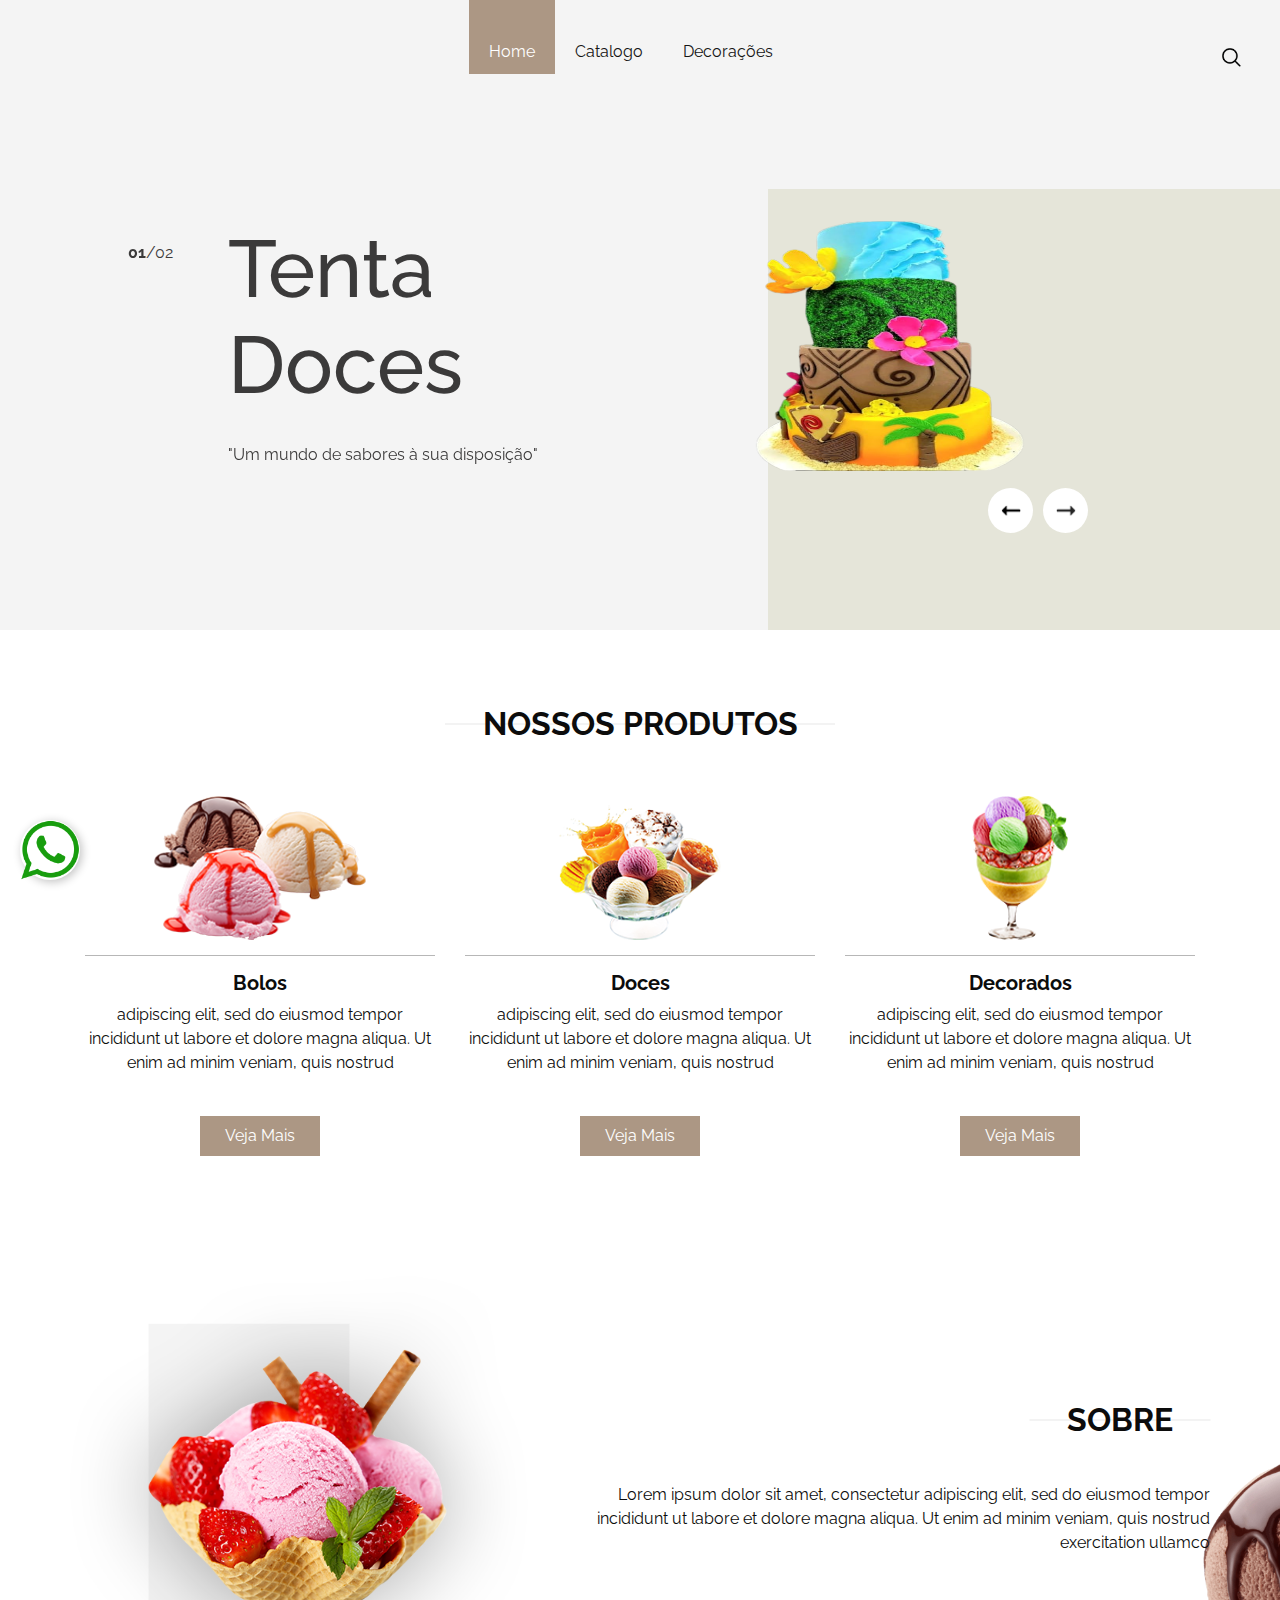
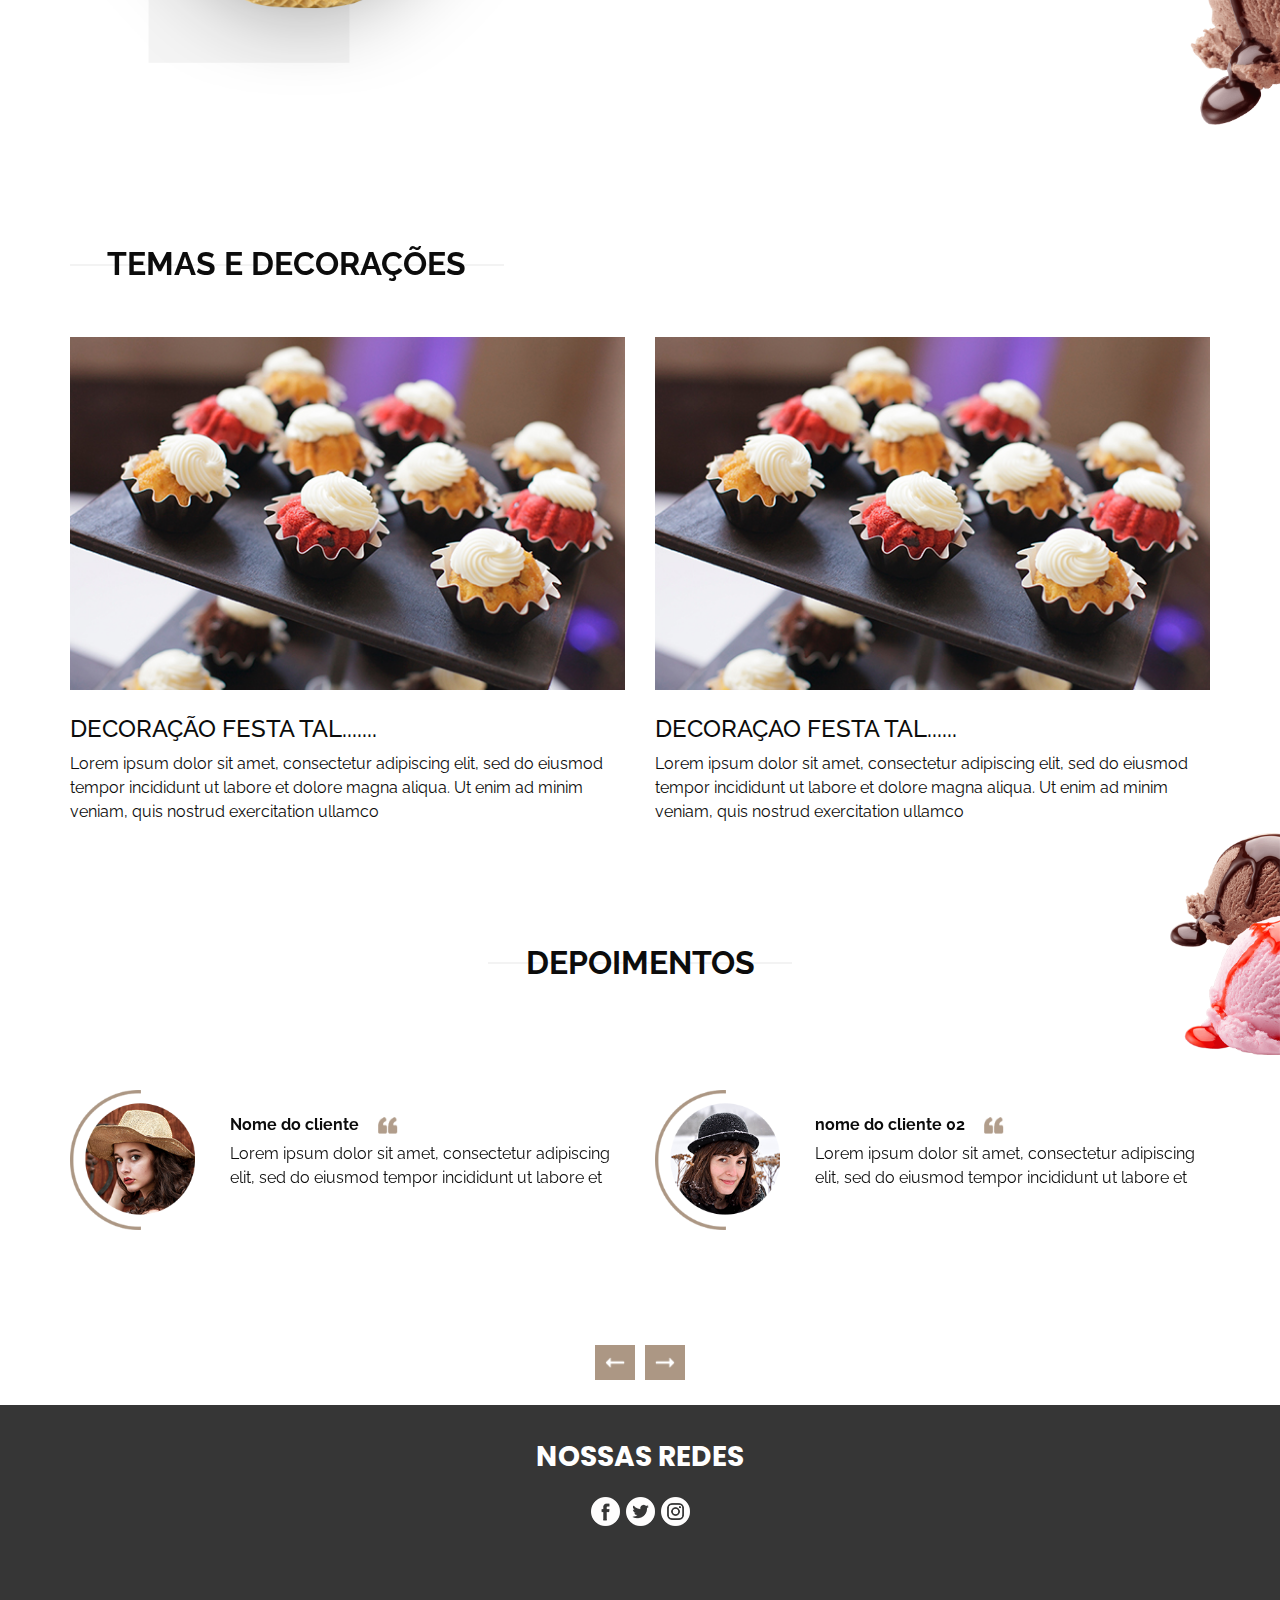
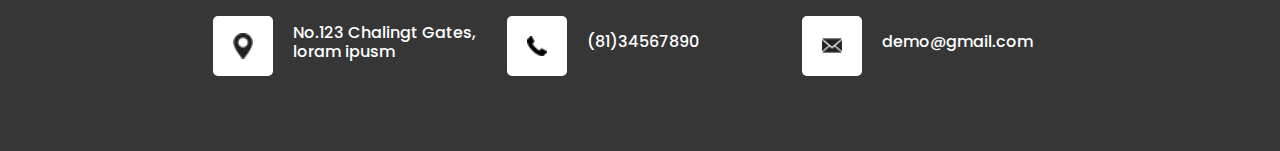
<file: index.html>
<!DOCTYPE html>
<html lang="pt-br">

<head>
  <!-- Basic -->
  <meta charset="utf-8" />
  <meta http-equiv="X-UA-Compatible" content="IE=edge" />
  <!-- Mobile Metas -->
  <meta name="viewport" content="width=device-width, initial-scale=1, shrink-to-fit=no" />
  <!-- Site Metas -->
  <meta name="keywords" content="" />
  <meta name="description" content="" />
  <meta name="author" content="" />

  <title>Tenta Doces</title>

  <!-- folha de estilo deslizante -->
  <link rel="stylesheet" type="text/css" href="https://cdnjs.cloudflare.com/ajax/libs/OwlCarousel2/2.1.3/assets/owl.carousel.min.css" />

  <!-- bootstrap principal css -->
  <link rel="stylesheet" type="text/css" href="css/bootstrap.css" />

  <!-- estilo da fonte  -->
  <link href="https://fonts.googleapis.com/css?family=Poppins:400,700|Raleway:400,500,700&display=swap" rel="stylesheet">
  <!-- Custom styles for this template -->
  <link href="css/style.css" rel="stylesheet" />
  <!-- estilo responsivo -->
  <link href="css/responsive.css" rel="stylesheet" />
</head>

<body>

  <div class="hero_area">
    <!-- seção de cabeçalho inicial -->
    <header class="header_section">
      <div class="container-fluid">
        <nav class="navbar navbar-expand-lg custom_nav-container ">
          <a class="navbar-brand" href="index.html">
            <!--<span>
              carol
            </span>-->
          </a>
          </a>
          <button class="navbar-toggler" type="button" data-toggle="collapse" data-target="#navbarSupportedContent" aria-controls="navbarSupportedContent" aria-expanded="false" aria-label="Toggle navigation">
            <span class="navbar-toggler-icon"></span>
          </button>

          <div class="collapse navbar-collapse" id="navbarSupportedContent">
            <div class="d-flex mx-auto flex-column flex-lg-row align-items-center">
              <ul class="navbar-nav  ">
                <li class="nav-item active">
                  <a class="nav-link" href="index.html">Home <span class="sr-only">(current)</span></a>
                </li>
                
                <li class="nav-item">
                  <a class="nav-link" href="icecream.html"> Catalogo</a>
                </li>

                <li class="nav-item">
                  <a class="nav-link" href="blog.html"> Decorações </a>
                </li>
                <!--<li class="nav-item">
                    <a class="nav-link" href="about.html"> Sobre</a>
                </li>-->
                
                <!--<li class="nav-item">
                  <a class="nav-link" href="contact.html">Contact Us</a>
                </li>-->
              </ul>

            </div>
            <div class="quote_btn-container ">
              <!--<a href="">
                <img src="images/user.png" alt="">
              </a>-->
              <form class="form-inline">
                <button class="btn  my-2 my-sm-0 nav_search-btn" type="submit"></button>
              </form>
            </div>
          </div>
        </nav>
      </div>
    </header>
    <!-- final do header  -->

    <!--  seção slide -->
    <section class=" slider_section position-relative">
      <!--<a href="" class="btn-img">
        <img src="images/btn-img.png" alt="">
      </a>-->

      <div id="carouselExampleIndicators" class="carousel slide" data-ride="carousel">
        <div class="slider_number-container ">
          <ol class="carousel-indicators">
            <li data-target="#carouselExampleIndicators" data-slide-to="0" class="active">01</li>
            <li data-target="#carouselExampleIndicators" data-slide-to="1">02</li>
            <!--<li data-target="#carouselExampleIndicators" data-slide-to="2">03</li>
            <li data-target="#carouselExampleIndicators" data-slide-to="3">04</li>-->
          </ol>
          <div class="number-box">
            <span>
              /02
            </span>
          </div>
        </div>

        <div class="carousel-inner">
          <div class="carousel-item active">
            <div class="container-fluid">
              <div class="row">
                <div class="col-lg-4 offset-lg-2 col-md-5 offset-md-1">
                  <div class="detail_box">
                    <h1>
                      Tenta <br>
                      Doces <br>
                    </h1>
                    <p>
                      "Um mundo de sabores à sua disposição"
                    </p>
                    <!--<div>
                      <a href="">aqui</a>
                    </div>-->
                  </div>
                </div>

                <div class="col-md-6">
                  <div class="img-box">
                    <img src="images/bolo-cabecalho.png" alt="bolo cabeçalho">
                    
                  </div>
                </div>
              </div>
            </div>
          </div>
        </div>

        <!--botõa para passar o carrocel-->
        <div class="carousel_btn-container">
          <a class="carousel-control-prev" href="#carouselExampleIndicators" role="button" data-slide="prev">
            <span class="sr-only">Previous</span>
          </a>
          <a class="carousel-control-next" href="#carouselExampleIndicators" role="button" data-slide="next">
            <span class="sr-only">Next</span>
          </a>
        </div>
      </div>
    </section>
    <!-- Fim slider section -->
  </div>

  <!-- Seção dos catalos de doces -->
  <section class="our_section layout_padding">
    <div class="container">
      <div class="heading_container">
        <h2>
          <span>
            Nossos Produtos
          </span>
        </h2>
      </div>
      <div class="our_container">
        <div class="box">
          <div class="img-box">
            <img src="images/ice-1.png" alt="">
          </div>
          <div class="detail-box">
            <h5>
              Bolos
            </h5>
            <p>
              adipiscing elit, sed do eiusmod tempor incididunt ut labore et dolore magna aliqua. Ut enim ad minim
              veniam, quis nostrud
            </p>
            <a href="">
              Veja Mais
            </a>
          </div>
        </div>
        <div class="box">
          <div class="img-box">
            <img src="images/ice-2.png" alt="">
          </div>
          <div class="detail-box">
            <h5>
              Doces
            </h5>
            <p>
              adipiscing elit, sed do eiusmod tempor incididunt ut labore et dolore magna aliqua. Ut enim ad minim
              veniam, quis nostrud
            </p>
            <a href="">
              Veja Mais 
            </a>
          </div>
        </div>
        <div class="box">
          <div class="img-box">
            <img src="images/ice-3.png" alt="">
          </div>
          <div class="detail-box">
            <h5>
              Decorados
            </h5>
            <p>
              adipiscing elit, sed do eiusmod tempor incididunt ut labore et dolore magna aliqua. Ut enim ad minim
              veniam, quis nostrud
            </p>
            <a href="">
              Veja Mais 
            </a>
          </div>
        </div>
      </div>
    </div>
  </section>
  <!-- Fim Da Seção Catalos de doces -->

  <!-- Seção Sobre  -->
  <section class="about_section layout_padding-bottom">
    <div class="bg-img">
      <img src="images/about-bg.png" alt="">
    </div>
    <div class="container">
      <div class="about_container">
        <div class="row">
          <div class="col-lg-5 col-md-6">
            <div class="img-box">
              <img src="images/about-img.png" alt="">
            </div>
          </div>
          <div class="col-lg-7 col-md-6 ">
            <div class="detail-box">
              <div class="heading_container">
                <h2>
                  <span>
                    SOBRE
                  </span>
                </h2>
              </div>
              <p>
                Lorem ipsum dolor sit amet, consectetur adipiscing elit, sed do eiusmod tempor incididunt ut labore et
                dolore magna aliqua. Ut enim ad minim veniam, quis nostrud exercitation ullamco
              </p>
              <!--<a href="">
                Read More
              </a>-->
            </div>
          </div>
        </div>
      </div>
    </div>
  </section>

  <!-- fim Seção sobre  -->


  <!-- Seção Shop -->
  <!-- <section class="shop_section layout_padding">
    <div class="container">
      <h2>
        Best Ice Cream Flavours <br>
        In <br>
        Shop
      </h2>
      <p>
        Lorem ipsum dolor sit amet, consectetur adipiscing elit, sed do eiusmod tempor incididunt ut labore et dolore
        magna aliqua. Ut enim ad minim veniam, quis nostrud exercitation ullamco
      </p>
      <a href="">
        Order Now
      </a>
    </div>
  </section> 
-->

  <!-- Fim Seção Shop -->

  <!-- Seção imagens das decorações  -->

  <section class="blog_section layout_padding">
    <div class="container">
      <div class="heading_container">
        <h2>
          <span>
            Temas e decorações
          </span>
        </h2>
      </div>
      <div class="row">
        <div class="col-md-6">
          <div class="box">
            <div class="img-box">
              <img src="images/blog-img.jpg" alt="">
              <!--<div class="img_date">
                <h6>
                  02 <br>
                  FEB <br>
                  2020
                </h6>
              </div>-->
            </div>
            <div class="detail-box">
              <h4>
                Decoração festa tal.......
              </h4>
              <p>
                Lorem ipsum dolor sit amet, consectetur adipiscing elit, sed do eiusmod tempor incididunt ut labore et
                dolore magna aliqua. Ut enim ad minim veniam, quis nostrud exercitation ullamco
              </p>
              <!--<a href="">
                Read More
              </a>-->
            </div>
          </div>
        </div>
        <!--DEcoração 2-->
        <div class="col-md-6">
          <div class="box">
            <div class="img-box">
              <img src="images/blog-img.jpg" alt="">
              <!--<div class="img_date">
                <h6>
                  02 <br>
                  FEB <br>
                  2020
                </h6>
              </div>-->
            </div>
            <div class="detail-box">
              <h4>
                DEcoraçao festa tal......
              </h4>
              <p>
                Lorem ipsum dolor sit amet, consectetur adipiscing elit, sed do eiusmod tempor incididunt ut labore et
                dolore magna aliqua. Ut enim ad minim veniam, quis nostrud exercitation ullamco
              </p>
              <!--<a href="">
                Read More
              </a>-->
            </div>
          </div>
        </div>
      </div>
    </div>
  </section>

  <!-- final seção decoraçoes -->

  <!-- Seção Clientes-->

  <section class="client_section layout_padding-bottom">
    <div class="bg-img">
      <img src="images/client-bg.png" alt="">
    </div>
    <div class="container">
      <div class="heading_container">
        <h2>
          <span>
            Depoimentos
          </span>
        </h2>
      </div>
      <div id="carouselExampleControls" class="carousel slide" data-ride="carousel">
        <div class="carousel-inner">
          <div class="carousel-item active">
            <div class="row">
              <div class="col-md-6">
                <div class="box">
                  <div class="img-box">
                    <img src="images/client-1.png" alt="">
                  </div>
                  <div class="detail-box">
                    <h6>
                      <span>
                        Nome do cliente
                      </span>
                      <img src="images/quote.png" alt="">
                    </h6>
                    <p>
                      Lorem ipsum dolor sit amet, consectetur adipiscing elit, sed do eiusmod tempor incididunt ut
                      labore et
                    </p>
                  </div>
                </div>
              </div>
              <div class="col-md-6">
                <div class="box">
                  <div class="img-box">
                    <img src="images/client-2.png" alt="">
                  </div>
                  <div class="detail-box">
                    <h6>
                      <span>
                        nome do cliente 02
                      </span>
                      <img src="images/quote.png" alt="">
                    </h6>
                    <p>
                      Lorem ipsum dolor sit amet, consectetur adipiscing elit, sed do eiusmod tempor incididunt ut
                      labore et
                    </p>
                  </div>
                </div>
              </div>
            </div>
          </div>
          <div class="carousel-item">
            <div class="row">
              <div class="col-md-6">
                <div class="box">
                  <div class="img-box">
                    <img src="images/client-1.png" alt="">
                  </div>
                  <div class="detail-box">
                    <h6>
                      <span>
                        Eiusmod
                      </span>
                      <img src="images/quote.png" alt="">
                    </h6>
                    <p>
                      Lorem ipsum dolor sit amet, consectetur adipiscing elit, sed do eiusmod tempor incididunt ut
                      labore et
                    </p>
                  </div>
                </div>
              </div>
              <div class="col-md-6">
                <div class="box">
                  <div class="img-box">
                    <img src="images/client-2.png" alt="">
                  </div>
                  <div class="detail-box">
                    <h6>
                      <span>
                        Tempor
                      </span>
                      <img src="images/quote.png" alt="">
                    </h6>
                    <p>
                      Lorem ipsum dolor sit amet, consectetur adipiscing elit, sed do eiusmod tempor incididunt ut
                      labore et
                    </p>
                  </div>
                </div>
              </div>
            </div>
          </div>
          <div class="carousel-item">
            <div class="row">
              <div class="col-md-6">
                <div class="box">
                  <div class="img-box">
                    <img src="images/client-1.png" alt="">
                  </div>
                  <div class="detail-box">
                    <h6>
                      <span>
                        Eiusmod
                      </span>
                      <img src="images/quote.png" alt="">
                    </h6>
                    <p>
                      Lorem ipsum dolor sit amet, consectetur adipiscing elit, sed do eiusmod tempor incididunt ut
                      labore et
                    </p>
                  </div>
                </div>
              </div>
              <div class="col-md-6">
                <div class="box">
                  <div class="img-box">
                    <img src="images/client-2.png" alt="">
                  </div>
                  <div class="detail-box">
                    <h6>
                      <span>
                        Tempor
                      </span>
                      <img src="images/quote.png" alt="">
                    </h6>
                    <p>
                      Lorem ipsum dolor sit amet, consectetur adipiscing elit, sed do eiusmod tempor incididunt ut
                      labore et
                    </p>
                  </div>
                </div>
              </div>
            </div>
          </div>
        </div>
        <div class="carousel_btn-container">
          <a class="carousel-control-prev" href="#carouselExampleControls" role="button" data-slide="prev">
            <span class="sr-only">Previous</span>
          </a>
          <a class="carousel-control-next" href="#carouselExampleControls" role="button" data-slide="next">
            <span class="sr-only">Next</span>
          </a>
        </div>
      </div>

    </div>
  </section>
  <!-- Final Seção Cliente-->

  <!-- Inicio Seção Fale conosco -->

  <!--<section class="contact_section layout_padding">
    <div class="bg-img">
      <img src="images/contact-bg.png" alt="">
    </div>
    <div class="container">
      <div class="heading_container">
        <h2>
          <span>
            Request A Call Back
          </span>
        </h2>
      </div>
      <div class="layout_padding">
        <div class="row">
          <div class="col-md-6 ">
            <form action="">
              <div class="contact_form-container">
                <div>
                  <div>
                    <input type="text" placeholder="Name" />
                  </div>
                  <div>
                    <input type="email" placeholder="Email" />
                  </div>
                  <div>
                    <input type="text" placeholder="Phone Number" />
                  </div>
                  <div class="mt-5">
                    <input type="text" placeholder="Message" />
                  </div>
                  <div class="mt-5">
                    <button type="submit">
                      Send
                    </button>
                  </div>
                </div>
              </div>
            </form>
          </div>
          <div class="col-md-6">
            <div class="map_container">
              <div class="map-responsive">
                <iframe src="https://www.google.com/maps/embed/v1/place?key=AIzaSyA0s1a7phLN0iaD6-UE7m4qP-z21pH0eSc&q=Eiffel+Tower+Paris+France" width="600" height="300" frameborder="0" style="border:0; width: 100%; height:100%" allowfullscreen></iframe>
              </div>
            </div>
          </div>
        </div>
      </div>
    </div>
  </section> -->
  <!-- Final Seção Fale conosco -->


  <!-- Seção Oferta e promoçoes -->

  <!--<div class="offer_section">
    <div class="container">
      <div class="offer_container">
        <div class="btn-box">
          <a href="">Buy Now</a>
        </div>
        <div class="detail-box">
          <h2>
            <span>
              50%
            </span>
            Offer on Every Ice Cream
          </h2>
        </div>
        <div class="img-box">
          <img src="images/offer-img.png" alt="">
        </div>
      </div>
    </div>
  </div>-->

  <!-- fim da seção oferta e promoções -->
  
  
  <!-- botao whatsapp -->
  <div class="float-button">
    <a target="_blank" href="https://api.whatsapp.com/send?phone=SEU_NÚMERO_DE_TELEFONE">
      <img src="images/whats.png" alt="WhatsApp">
    </a>
  </div>
  
  

  <!-- inicio Roda pé -->
  <section class="info_section ">
    <div class="container">
      <div class="info_container">
        <div class="info_social">
          <div class="d-flex justify-content-center">
            <h3 class="">
              Nossas Redes 
            </h3>
          </div>
          <div class="social_box">
            <a href="">
              <img src="images/fb.png" alt="">
            </a>
            <a href="">
              <img src="images/twitter.png" alt="">
            </a>
            <a href="">
              <img src="images/instagram.png" alt="">
            </a>
          </div>
        </div>
        <!--<div class="info_form">
          <form action="">
            <input type="text" id="email2" placeholder="Enter Your Email">
            <button>
              subscribe
            </button>
          </form>
        </div>-->

        <!-- endereço -->
        <div class="info_contact layout_padding2">
          <div class="row">
            <div class="col-md-4">
              <a class="link-box">
                <div class="img-box">
                  <img src="images/location.png" alt="">
                </div>
                <div class="detail-box">
                  <h6>
                    No.123 Chalingt Gates, loram ipusm
                  </h6>
                </div>
              </a>
            </div>

            <!--Telefone -->
            <div class="col-md-4">
              <a class="link-box">
                <div class="img-box">
                  <img src="images/phone.png" alt="">
                </div>
                <div class="detail-box">
                  <h6>
                     (81)34567890
                  </h6>
                </div>
              </a>
            </div>

            <!--email -->
            <div class="col-md-4">
              <a class="link-box">
                <div class="img-box">
                  <img src="images/mail.png" alt="">
                </div>
                <div class="detail-box">
                  <h6>
                    demo@gmail.com
                  </h6>
                </div>
              </a>
            </div>
          </div>
        </div>
      </div>
    </div>
  </section>

  <!-- end info_section -->

  <script type="text/javascript" src="js/jquery-3.4.1.min.js"></script>
  <script type="text/javascript" src="js/bootstrap.js"></script>

</body>

</html>
</file>
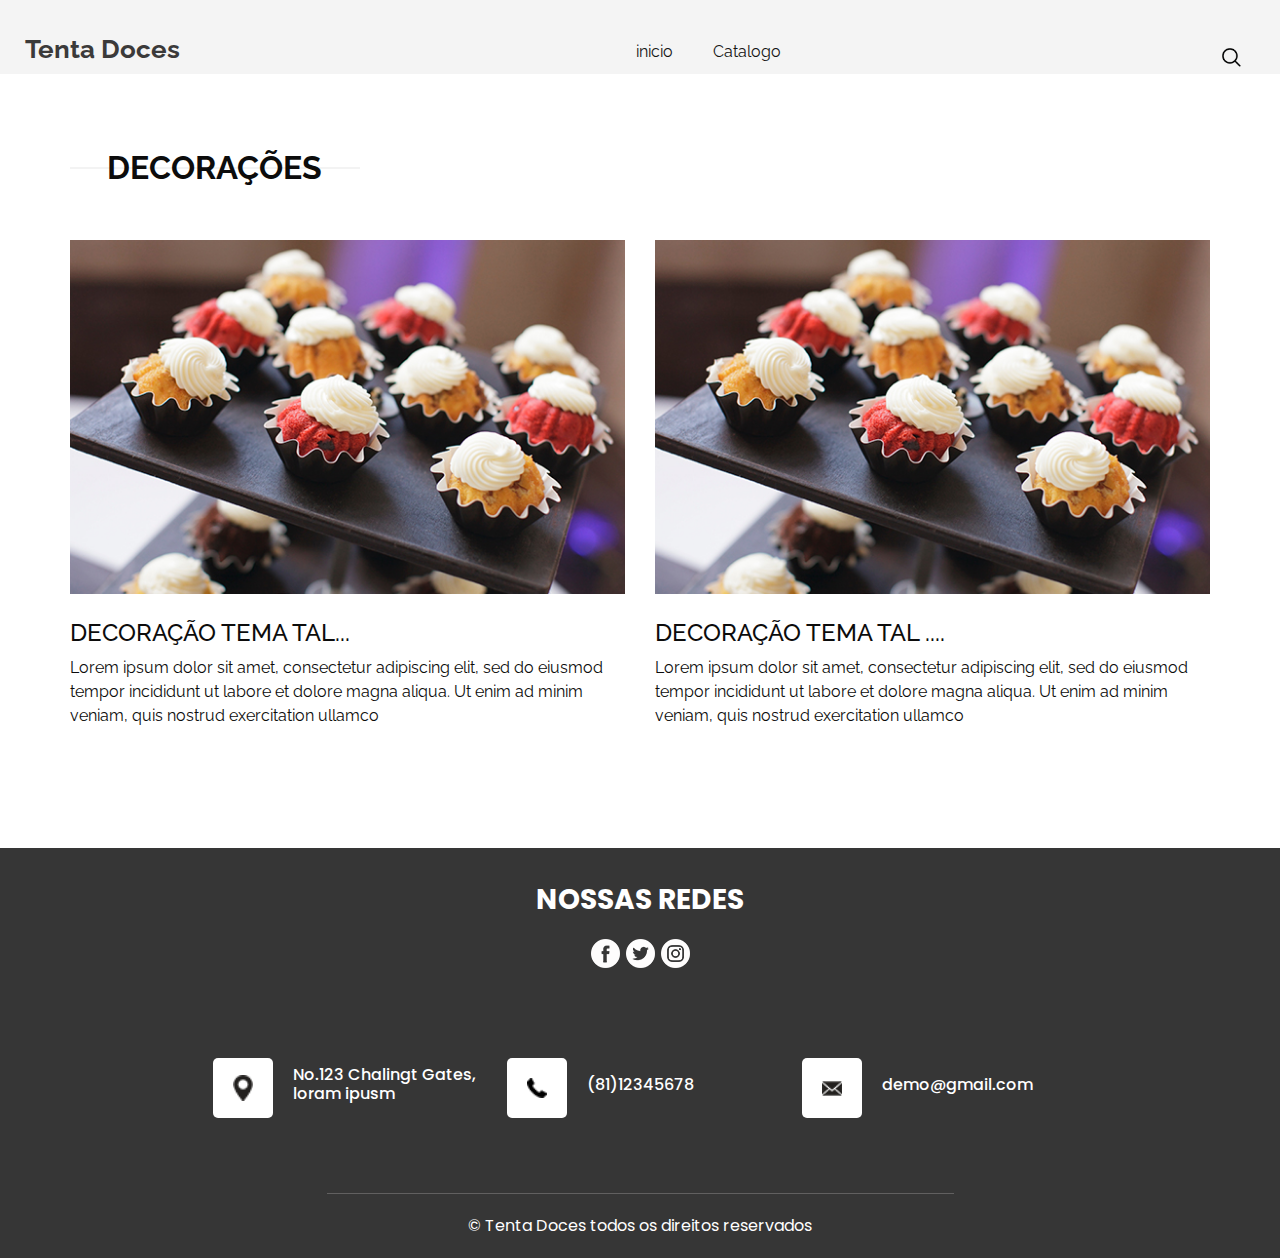
<file: blog.html>
<!DOCTYPE html>
<html lang="pt-br">

<head>
  <!-- Basic -->
  <meta charset="utf-8" />
  <meta http-equiv="X-UA-Compatible" content="IE=edge" />
  <!-- Mobile Metas -->
  <meta name="viewport" content="width=device-width, initial-scale=1, shrink-to-fit=no" />
  <!-- Site Metas -->
  <meta name="keywords" content="" />
  <meta name="description" content="" />
  <meta name="author" content="" />

  <title>Decoração</title>

  <!-- slider stylesheet -->
  <link rel="stylesheet" type="text/css" href="https://cdnjs.cloudflare.com/ajax/libs/OwlCarousel2/2.1.3/assets/owl.carousel.min.css" />

  <!-- bootstrap core css -->
  <link rel="stylesheet" type="text/css" href="css/bootstrap.css" />

  <!-- fonts style -->
  <link href="https://fonts.googleapis.com/css?family=Poppins:400,700|Raleway:400,500,700&display=swap" rel="stylesheet">
  <!-- Custom styles for this template -->
  <link href="css/style.css" rel="stylesheet" />
  <!-- responsive style -->
  <link href="css/responsive.css" rel="stylesheet" />
</head>

<body class="sub_page">

  <div class="hero_area">

    <!-- Inicio cabeçalho -->
    <header class="header_section">
      <div class="container-fluid">
        <nav class="navbar navbar-expand-lg custom_nav-container ">
          <a class="navbar-brand" href="index.html">
            <span>
              Tenta Doces
            </span>
          </a>
          </a>
          <button class="navbar-toggler" type="button" data-toggle="collapse" data-target="#navbarSupportedContent" aria-controls="navbarSupportedContent" aria-expanded="false" aria-label="Toggle navigation">
            <span class="navbar-toggler-icon"></span>
          </button>

          <div class="collapse navbar-collapse" id="navbarSupportedContent">
            <div class="d-flex mx-auto flex-column flex-lg-row align-items-center">
              <ul class="navbar-nav  ">
                <li class="nav-item ">
                  <a class="nav-link" href="index.html">inicio<span class="sr-only">(current)</span></a>
                </li>
                
                <li class="nav-item">
                  <a class="nav-link" href="icecream.html"> Catalogo </a>
                </li>
              </ul>

            </div>
            <div class="quote_btn-container ">
             
              <form class="form-inline">
                <button class="btn  my-2 my-sm-0 nav_search-btn" type="submit"></button>
              </form>
            </div>
          </div>
        </nav>
      </div>
    </header>
  </div>
<!-- fim do cabeçlho  -->

  <!-- inicio da seção decoração -->

  <section class="blog_section layout_padding">
    <div class="container">
      <div class="heading_container">
        <h2>
          <span>
            Decorações
          </span>
        </h2>
      </div>
      <div class="row">
        <div class="col-md-6">
          <div class="box">
            <div class="img-box">
              <img src="images/blog-img.jpg" alt="">
              <!--<div class="img_date">
                <h6>
                  02 <br>
                  FEB <br>
                  2020
                </h6>
              </div>-->
            </div>
            <div class="detail-box">
              <h4>
                decoração tema tal...
              </h4>
              <p>
                Lorem ipsum dolor sit amet, consectetur adipiscing elit, sed do eiusmod tempor incididunt ut labore et
                dolore magna aliqua. Ut enim ad minim veniam, quis nostrud exercitation ullamco
              </p>            
            </div>
          </div>
        </div>
        <div class="col-md-6">
          <div class="box">
            <div class="img-box">
              <img src="images/blog-img.jpg" alt="">
              <!--<div class="img_date">
                <h6>
                  02 <br>
                  FEB <br>
                  2020
                </h6>
              </div>-->
            </div>
            <div class="detail-box">
              <h4>
                decoração tema tal ....
              </h4>
              <p>
                Lorem ipsum dolor sit amet, consectetur adipiscing elit, sed do eiusmod tempor incididunt ut labore et
                dolore magna aliqua. Ut enim ad minim veniam, quis nostrud exercitation ullamco
              </p>
              
            </div>
          </div>
        </div>
      </div>
    </div>
  </section>

  <!-- fim da seção catalogo -->



  <!-- roda pé -->
  <section class="info_section ">
    <div class="container">
      <div class="info_container">
        <div class="info_social">
          <div class="d-flex justify-content-center">
            <h3 class="">
              nossas redes
            </h3>
          </div>
          <div class="social_box">
            <a href="">
              <img src="images/fb.png" alt="">
            </a>
            <a href="">
              <img src="images/twitter.png" alt="">
            </a>
           
            <a href="">
              <img src="images/instagram.png" alt="">
            </a>
          </div>
        </div>
       
        <div class="info_contact layout_padding2">
          <div class="row">
            <div class="col-md-4">
              <a class="link-box">
                <div class="img-box">
                  <img src="images/location.png" alt="">
                </div>
                <div class="detail-box">
                  <h6>
                    No.123 Chalingt Gates, loram ipusm
                  </h6>
                </div>
              </a>
            </div>
            <!--telefone -->
            <div class="col-md-4">
              <a class="link-box">
                <div class="img-box">
                  <img src="images/phone.png" alt="">
                </div>
                <div class="detail-box">
                  <h6>
                   (81)12345678
                  </h6>
                </div>
              </a>
            </div>

            <!--email-->
            <div class="col-md-4">
              <a class="link-box">
                <div class="img-box">
                  <img src="images/mail.png" alt="">
                </div>
                <div class="detail-box">
                  <h6>
                    demo@gmail.com
                  </h6>
                </div>
              </a>
            </div>
          </div>



        </div>
      </div>
    </div>
  </section>

  <!-- end info_section -->

  <!-- footer section -->
  <section class="container-fluid footer_section">
    <div class="container">
      <p>
        &copy; Tenta Doces todos os direitos reservados
        
      </p>
    </div>
  </section>
  <!-- footer section -->

  <script type="text/javascript" src="js/jquery-3.4.1.min.js"></script>
  <script type="text/javascript" src="js/bootstrap.js"></script>

</body>

</html>
</file>
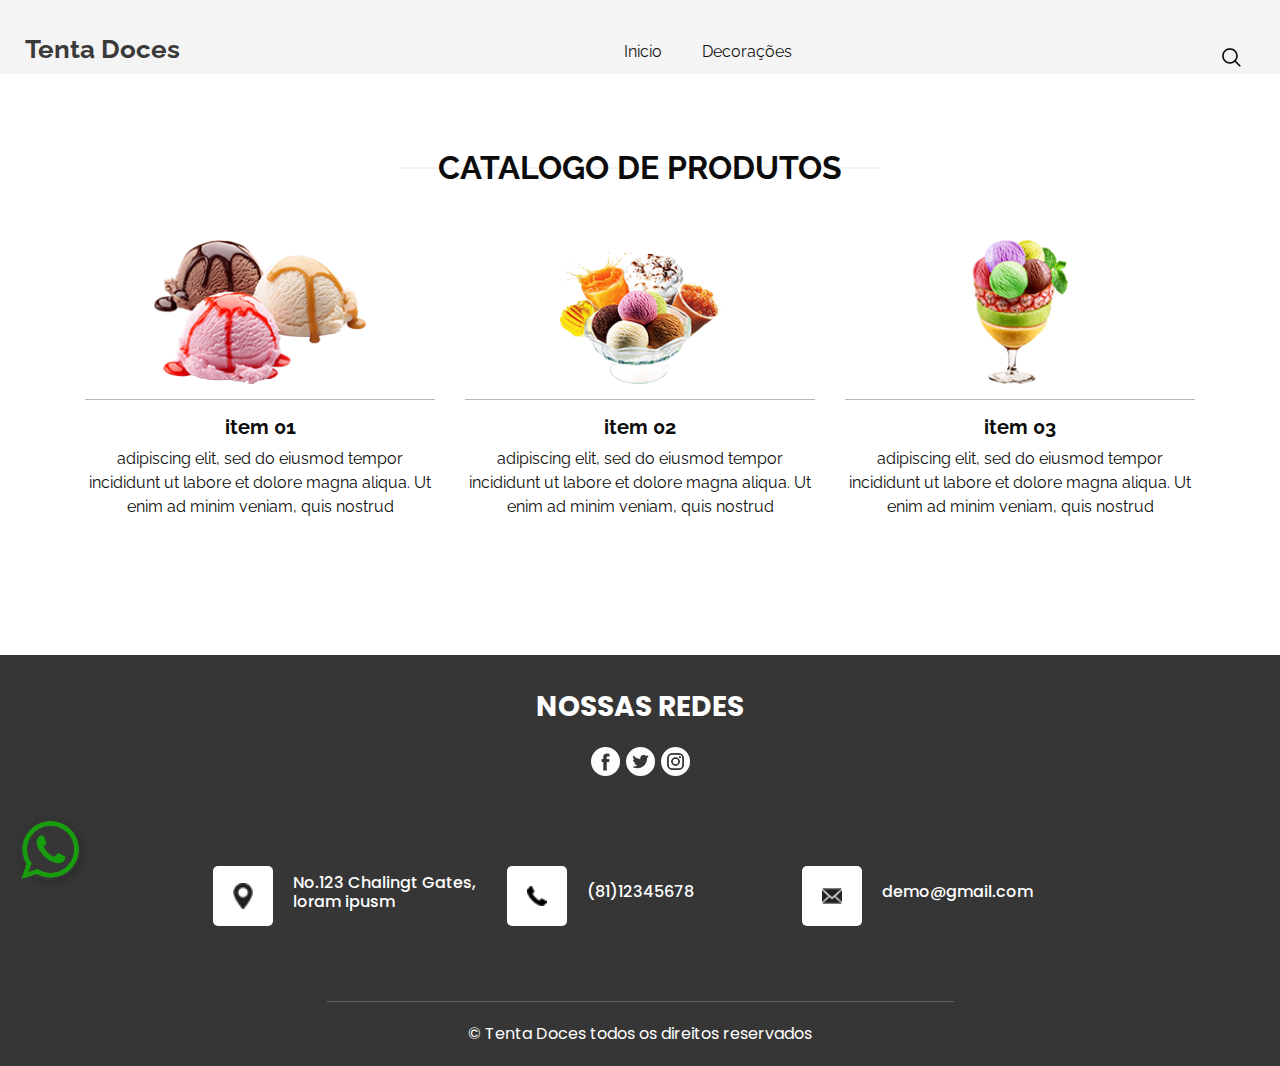
<file: icecream.html>
<!DOCTYPE html>
<html lang="pt-br">

<head>
  <!-- Basic -->
  <meta charset="utf-8" />
  <meta http-equiv="X-UA-Compatible" content="IE=edge" />
  <!-- Mobile Metas -->
  <meta name="viewport" content="width=device-width, initial-scale=1, shrink-to-fit=no" />
  <!-- Site Metas -->
  <meta name="keywords" content="" />
  <meta name="description" content="" />
  <meta name="author" content="" />

  <title>Catalogo</title>

  <!-- slider stylesheet -->
  <link rel="stylesheet" type="text/css" href="https://cdnjs.cloudflare.com/ajax/libs/OwlCarousel2/2.1.3/assets/owl.carousel.min.css" />

  <!-- bootstrap core css -->
  <link rel="stylesheet" type="text/css" href="css/bootstrap.css" />

  <!-- fonts style -->
  <link href="https://fonts.googleapis.com/css?family=Poppins:400,700|Raleway:400,500,700&display=swap" rel="stylesheet">
  <!-- Custom styles for this template -->
  <link href="css/style.css" rel="stylesheet" />
  <!-- responsive style -->
  <link href="css/responsive.css" rel="stylesheet" />
</head>

<body class="sub_page">

  <div class="hero_area">
    <!-- inicio do cabeçalho -->
    <header class="header_section">
      <div class="container-fluid">
        <nav class="navbar navbar-expand-lg custom_nav-container ">
          <a class="navbar-brand" href="index.html">
            <span>
              Tenta Doces
            </span>
          </a>
          </a>
          <button class="navbar-toggler" type="button" data-toggle="collapse" data-target="#navbarSupportedContent" aria-controls="navbarSupportedContent" aria-expanded="false" aria-label="Toggle navigation">
            <span class="navbar-toggler-icon"></span>
          </button>

          <div class="collapse navbar-collapse" id="navbarSupportedContent">
            <div class="d-flex mx-auto flex-column flex-lg-row align-items-center">
              <ul class="navbar-nav  ">
                <li class="nav-item ">
                  <a class="nav-link" href="index.html"> Inicio <span class="sr-only">(current)</span></a>
                </li>
                <li class="nav-item">
                  <a class="nav-link" href="blog.html"> Decorações </a>
                </li>
                
              </ul>

            </div>
            <div class="quote_btn-container ">
              <form class="form-inline">
                <button class="btn  my-2 my-sm-0 nav_search-btn" type="submit"></button>
              </form>
            </div>
          </div>
        </nav>
      </div>
    </header>
  </div>

  <!-- Final da seção cabeçalho -->

  <!-- inicio da seção img do catalogo-->
  <section class="our_section layout_padding">
    <div class="container">
      <div class="heading_container">
        <h2>
          <span>
            Catalogo de Produtos
          </span>
        </h2>
      </div>
      <div class="our_container">
        <div class="box">
          <div class="img-box">
            <img src="images/ice-1.png" alt="">
          </div>
          <div class="detail-box">
            <h5>
              item 01
            </h5>
            <p>
              adipiscing elit, sed do eiusmod tempor incididunt ut labore et dolore magna aliqua. Ut enim ad minim
              veniam, quis nostrud
            </p>
            
          </div>
        </div>
        <div class="box">
          <div class="img-box">
            <img src="images/ice-2.png" alt="">
          </div>
          <div class="detail-box">
            <h5>
              item 02
            </h5>
            <p>
              adipiscing elit, sed do eiusmod tempor incididunt ut labore et dolore magna aliqua. Ut enim ad minim
              veniam, quis nostrud
            </p>
           
          </div>
        </div>
        <div class="box">
          <div class="img-box">
            <img src="images/ice-3.png" alt="">
          </div>
          <div class="detail-box">
            <h5>
              item 03
            </h5>
            <p>
              adipiscing elit, sed do eiusmod tempor incididunt ut labore et dolore magna aliqua. Ut enim ad minim
              veniam, quis nostrud
            </p>
            
          </div>
        </div>
      </div>
    </div>
  </section>
  <!-- Fim da seção img catalogo-->
  <!-- botao whatsapp -->
  <div class="float-button">
    <a target="_blank" href="https://api.whatsapp.com/send?phone=SEU_NÚMERO_DE_TELEFONE">
      <img src="images/whats.png" alt="WhatsApp">
    </a>
  </div>



  <!-- info section -->
  <section class="info_section ">
    <div class="container">
      <div class="info_container">
        <div class="info_social">
          <div class="d-flex justify-content-center">
            <h3 class="">
             nossas Redes
            </h3>
          </div>
          <div class="social_box">
            <a href="">
              <img src="images/fb.png" alt="">
            </a>
            <a href="">
              <img src="images/twitter.png" alt="">
            </a>
            
            <a href="">
              <img src="images/instagram.png" alt="">
            </a>
          </div>
        </div>
        <!--<div class="info_form">
          <form action="">
            <input type="text" id="email2" placeholder="Enter Your Email">
            <button>
              subscribe
            </button>
          </form>
        </div>-->
        <div class="info_contact layout_padding2">
          <div class="row">
            <div class="col-md-4">
              <a class="link-box">
                <div class="img-box">
                  <img src="images/location.png" alt="">
                </div>
                <div class="detail-box">
                  <h6>
                    No.123 Chalingt Gates, loram ipusm
                  </h6>
                </div>
              </a>
            </div>

            <!--telefone-->
            <div class="col-md-4">
              <a class="link-box">
                <div class="img-box">
                  <img src="images/phone.png" alt="">
                </div>
                <div class="detail-box">
                  <h6>
                    (81)12345678
                  </h6>
                </div>
              </a>
            </div>

            <!--email-->
            <div class="col-md-4">
              <a class="link-box">
                <div class="img-box">
                  <img src="images/mail.png" alt="">
                </div>
                <div class="detail-box">
                  <h6>
                    demo@gmail.com
                  </h6>
                </div>
              </a>
            </div>
          </div>



        </div>
      </div>
    </div>
  </section>

  <!-- end info_section -->

  <!-- footer section -->
  <section class="container-fluid footer_section">
    <div class="container">
      <p>
        &copy; Tenta Doces todos os direitos reservados
       
      </p>
    </div>
  </section>
  <!-- footer section -->

  <script type="text/javascript" src="js/jquery-3.4.1.min.js"></script>
  <script type="text/javascript" src="js/bootstrap.js"></script>

</body>

</html>
</file>
<file: css/style.css>
body {
  font-family: 'Raleway', sans-serif;
  color: #0c0c0c;
  background-color: #ffffff;
}

.layout_padding {
  padding: 75px 0;
}

.layout_padding2 {
  padding: 45px 0;
}

.layout_padding2-top {
  padding-top: 45px;
}

.layout_padding2-bottom {
  padding-bottom: 45px;
}

.layout_padding-top {
  padding-top: 75px;
}

.layout_padding-bottom {
  padding-bottom: 75px;
}

.heading_container {
  display: -webkit-box;
  display: -ms-flexbox;
  display: flex;
}

.heading_container h2 {
  position: relative;
  font-weight: bold;
  text-transform: uppercase;
}

.heading_container h2 span {
  position: relative;
  z-index: 2;
}

.heading_container h2::before {
  content: "";
  position: absolute;
  width: calc(100% + 75px);
  height: 1px;
  background-color: #b7b7b754;
  top: 50%;
  left: 50%;
  -webkit-transform: translate(-50%, -50%);
          transform: translate(-50%, -50%);
  z-index: 1;
}

/*header section*/
.hero_area {
  height: 70vh;
  position: relative;
  background-color: #f4f4f4;
}

.hero_area::after {
  content: "";
  position: absolute;
  right: 0;
  bottom: 0;
  width: 40%;
  height: 70%;
  background-color: #e5e5d9;
  z-index: 1;
}

.sub_page .hero_area {
  height: auto;
}

.sub_page .hero_area::after {
  display: none;
}

.header_section .container-fluid {
  padding-right: 25px;
  padding-left: 25px;
}

.header_section .nav_container {
  margin: 0 auto;
}

.custom_nav-container .navbar-nav .nav-item .nav-link {
  padding: 40px 20px 10px 20px;
  color: #151515;
  text-align: center;
}

.custom_nav-container .navbar-nav .nav-item.active .nav-link, .custom_nav-container .navbar-nav .nav-item:hover .nav-link {
  background-color: #ac9784;
  color: #ffffff;
}

a,
a:hover,
a:focus {
  text-decoration: none;
}

a:hover,
a:focus {
  color: initial;
}

.btn,
.btn:focus {
  outline: none !important;
  -webkit-box-shadow: none;
          box-shadow: none;
}

.custom_nav-container .nav_search-btn {
  background-image: url(../images/search-icon.png);
  background-size: 22px;
  background-repeat: no-repeat;
  background-position-y: 7px;
  width: 35px;
  height: 35px;
  padding: 0;
  border: none;
}

.navbar-brand span {
  font-size: 26px;
  font-weight: 700;
  color: #3b3a3a;
}

.custom_nav-container {
  z-index: 99999;
  padding: 0;
  -webkit-box-align: end;
      -ms-flex-align: end;
          align-items: flex-end;
}

.navbar-expand-lg .navbar-collapse {
  -webkit-box-align: end;
      -ms-flex-align: end;
          align-items: flex-end;
}

.custom_nav-container .navbar-toggler {
  outline: none;
}

.custom_nav-container .navbar-toggler .navbar-toggler-icon {
  background-image: url(../images/menu.png);
  background-size: 45px;
}

.quote_btn-container {
  display: -webkit-box;
  display: -ms-flexbox;
  display: flex;
  -webkit-box-align: center;
      -ms-flex-align: center;
          align-items: center;
}

.quote_btn-container a {
  color: #000000;
}

.quote_btn-container a img {
  width: 20px;
  margin: 0 25px;
}

/*end header section*/
/* slider section */
.slider_section {
  height: 100%;
  display: -webkit-box;
  display: -ms-flexbox;
  display: flex;
  -webkit-box-align: center;
      -ms-flex-align: center;
          align-items: center;
  position: relative;
  z-index: 2;
  color: #3b3a3a;
  padding-bottom: 75px;
}

.slider_section .btn-img {
  position: absolute;
  bottom: 75px;
  left: 0;
  display: block;
  width: 75px;
}

.slider_section .btn-img img {
  width: 100%;
}

.slider_section div#carouselExampleIndicators {
  width: 100%;
}

.slider_section .detail_box h1 {
  font-size: 5rem;
  margin-bottom: 30px;
}

.slider_section .detail_box a {
  display: inline-block;
  padding: 8px 35px;
  background-color: #ac9784;
  color: #ffffff;
  margin: 35px 0;
}

.slider_section .detail_box a:hover {
  background-color: #000000;
}

.slider_section .img-box img {
  width: 350px;
  height: 250px;
  margin-left: 50px;
  
}

.slider_section .slider_number-container {
  position: absolute;
  top: 8%;
  left: 10%;
  display: -webkit-box;
  display: -ms-flexbox;
  display: flex;
}

.slider_section .carousel-indicators {
  position: relative;
  margin: 0;
}

.slider_section .carousel-indicators li {
  text-indent: 0;
  background-color: transparent;
  border: none;
  width: auto;
  height: auto;
  margin: 0;
  opacity: 1;
  font-weight: bold;
  display: none;
}

.slider_section .carousel-indicators li.active {
  display: block;
}

.slider_section .carousel_btn-container {
  width: 100px;
  position: absolute;
  bottom: -50px;
  display: -webkit-box;
  display: -ms-flexbox;
  display: flex;
  -webkit-box-pack: justify;
      -ms-flex-pack: justify;
          justify-content: space-between;
  right: 15%;
  z-index: 999;
}

.slider_section .carousel_btn-container .carousel-control-prev,
.slider_section .carousel_btn-container .carousel-control-next {
  position: relative;
  width: 45px;
  height: 45px;
  border: none;
  border-radius: 100%;
  opacity: 1;
  background-repeat: no-repeat;
  background-size: 20px;
  background-position: center;
  background-color: #ffffff;
}

.slider_section .carousel_btn-container .carousel-control-prev:hover,
.slider_section .carousel_btn-container .carousel-control-next:hover {
  background-color: #ac9784;
}

.slider_section .carousel_btn-container .carousel-control-prev {
  background-image: url(../images/prev.png);
}

.slider_section .carousel_btn-container .carousel-control-prev:hover {
  background-image: url(../images/prev-white.png);
}

.slider_section .carousel_btn-container .carousel-control-next {
  background-image: url(../images/next.png);
}

.slider_section .carousel_btn-container .carousel-control-next:hover {
  background-image: url(../images/next-white.png);
}

.our_section .heading_container {
  -webkit-box-pack: center;
      -ms-flex-pack: center;
          justify-content: center;
}

.our_section .our_container {
  display: -webkit-box;
  display: -ms-flexbox;
  display: flex;
  -webkit-box-pack: center;
      -ms-flex-pack: center;
          justify-content: center;
  -ms-flex-wrap: wrap;
      flex-wrap: wrap;
}

.our_section .box {
  min-width: 300px;
  max-width: 350px;
  margin: 45px 15px;
  display: -webkit-box;
  display: -ms-flexbox;
  display: flex;
  -webkit-box-orient: vertical;
  -webkit-box-direction: normal;
      -ms-flex-direction: column;
          flex-direction: column;
  -webkit-box-align: center;
      -ms-flex-align: center;
          align-items: center;
  text-align: center;
}

.our_section .box .img-box {
  display: -webkit-box;
  display: -ms-flexbox;
  display: flex;
  -webkit-box-pack: center;
      -ms-flex-pack: center;
          justify-content: center;
  height: 160px;
  padding-bottom: 15px;
  border-bottom: 1px solid #b7b7b7;
  width: 100%;
}

.our_section .box .img-box img {
  height: 100%;
}

.our_section .box .detail-box {
  margin-top: 15px;
}

.our_section .box .detail-box h5 {
  font-weight: bold;
}

.our_section .box .detail-box a {
  display: inline-block;
  padding: 8px 25px;
  background-color: #ac9784;
  color: #ffffff;
  margin-top: 25px;
}

.our_section .box .detail-box a:hover {
  background-color: #000000;
}

.about_section {
  position: relative;
}

.about_section .bg-img {
  position: absolute;
  width: 90px;
  bottom: 45px;
  right: 0;
}

.about_section .bg-img img {
  width: 100%;
}

.about_section .row {
  -webkit-box-align: center;
      -ms-flex-align: center;
          align-items: center;
}

.about_section .heading_container {
  -webkit-box-pack: end;
      -ms-flex-pack: end;
          justify-content: flex-end;
}

.about_section .heading_container h2 {
  margin-right: 37px;
}

.about_section .img-box img {
  width: 100%;
}

.about_section .detail-box {
  text-align: right;
}

.about_section p {
  margin-top: 35px;
}

.about_section a {
  display: inline-block;
  padding: 8px 25px;
  background-color: #ac9784;
  color: #ffffff;
  margin-top: 35px;
}

.about_section a:hover {
  background-color: #000000;
}

.shop_section {
  text-align: center;
  color: #ffffff;
  background-image: url(../images/shop-bg.jpg);
  background-size: cover;
}

.shop_section h2 {
  font-weight: bold;
  font-size: 2.5rem;
  line-height: 4rem;
}

.shop_section a {
  display: inline-block;
  padding: 15px 75px;
  background-color: #ac9784;
  color: #ffffff;
  margin-top: 45px;
}

.shop_section a:hover {
  background-color: #000000;
}

.blog_section .heading_container {
  margin-left: 37px;
}

.blog_section .box {
  margin: 45px 0;
}

.blog_section .box .img-box {
  position: relative;
}

.blog_section .box .img-box img {
  width: 100%;
}

.blog_section .box .img-box .img_date {
  position: absolute;
  left: 0;
  top: 0;
  width: 50px;
  text-align: center;
  background-color: #ac9784;
  color: #ffffff;
  padding: 5px;
}

.blog_section .box .img-box .img_date h6 {
  margin: 0;
}

.blog_section .box .detail-box {
  margin-top: 25px;
}

.blog_section .box .detail-box h4 {
  text-transform: uppercase;
}

.blog_section .box .detail-box a {
  display: inline-block;
  padding: 8px 25px;
  background-color: #ac9784;
  color: #ffffff;
  margin-top: 35px;
}

.blog_section .box .detail-box a:hover {
  background-color: #000000;
}

.client_section {
  position: relative;
}

.client_section .bg-img {
  position: absolute;
  width: 110px;
  top: 0;
  right: 0;
  -webkit-transform: translateY(-50%);
          transform: translateY(-50%);
}

.client_section .bg-img img {
  width: 100%;
}

.client_section .heading_container {
  -webkit-box-pack: center;
      -ms-flex-pack: center;
          justify-content: center;
}

.client_section .box {
  display: -webkit-box;
  display: -ms-flexbox;
  display: flex;
  -webkit-box-align: center;
      -ms-flex-align: center;
          align-items: center;
  margin: 100px 0;
}

.client_section .box .img-box {
  min-width: 125px;
}

.client_section .box .img-box img {
  width: 100%;
}

.client_section .box .detail-box {
  margin-left: 35px;
}

.client_section .box .detail-box h6 {
  font-weight: bold;
}

.client_section .box .detail-box h6 img {
  width: 20px;
  margin-left: 15px;
}

.client_section .carousel_btn-container {
  width: 90px;
  position: absolute;
  bottom: -50px;
  display: -webkit-box;
  display: -ms-flexbox;
  display: flex;
  -webkit-box-pack: justify;
      -ms-flex-pack: justify;
          justify-content: space-between;
  left: 50%;
  z-index: 999;
  -webkit-transform: translateX(-50%);
          transform: translateX(-50%);
}

.client_section .carousel_btn-container .carousel-control-prev,
.client_section .carousel_btn-container .carousel-control-next {
  position: relative;
  width: 40px;
  height: 35px;
  border: none;
  opacity: 1;
  background-repeat: no-repeat;
  background-size: 20px;
  background-position: center;
  background-color: #ac9784;
}

.client_section .carousel_btn-container .carousel-control-prev:hover,
.client_section .carousel_btn-container .carousel-control-next:hover {
  background-color: #000000;
}

.client_section .carousel_btn-container .carousel-control-prev {
  background-image: url(../images/prev-white.png);
}

.client_section .carousel_btn-container .carousel-control-next {
  background-image: url(../images/next-white.png);
}

/* contact section */
.contact_section {
  font-family: 'Poppins', sans-serif;
  position: relative;
}

.contact_section .bg-img {
  position: absolute;
  width: 100px;
  top: 50%;
  left: 0;
  -webkit-transform: translateY(-50%);
          transform: translateY(-50%);
}

.contact_section .bg-img img {
  width: 100%;
}

.contact_section .heading_container {
  -webkit-box-pack: center;
      -ms-flex-pack: center;
          justify-content: center;
}

.contact_section .heading_container h2 {
  text-transform: unset;
}

.contact_section input::-webkit-input-placeholder {
  color: #000;
}

.contact_section input:-ms-input-placeholder {
  color: #000;
}

.contact_section input::-ms-input-placeholder {
  color: #000;
}

.contact_section input::placeholder {
  color: #000;
}

.contact_section input {
  border: none;
  outline: none;
  border-bottom: 0.8px solid #ac9784;
  width: 90%;
  margin: 10px 0;
}

.contact_section input::-webkit-input-placeholder {
  color: #ac9784;
}

.contact_section input:-ms-input-placeholder {
  color: #ac9784;
}

.contact_section input::-ms-input-placeholder {
  color: #ac9784;
}

.contact_section input::placeholder {
  color: #ac9784;
}

.contact_form-container {
  padding: 15px 0 15px 0;
}

.contact_form-container button {
  border: none;
  background-color: #fd9e2e;
  color: #fff;
  padding: 14px 55px;
  font-size: 14px;
  text-transform: uppercase;
}

.map_container {
  height: 350px;
}

.map_container .map-responsive {
  height: 100%;
}

/* contact section */
.offer_section {
  background-color: #e5e5d9;
}

.offer_section .offer_container {
  display: -webkit-box;
  display: -ms-flexbox;
  display: flex;
  -webkit-box-pack: justify;
      -ms-flex-pack: justify;
          justify-content: space-between;
  -webkit-box-align: center;
      -ms-flex-align: center;
          align-items: center;
  padding: 10px 0;
  font-family: 'Poppins', sans-serif;
}

.offer_section .offer_container .btn-box a {
  display: inline-block;
  padding: 8px 25px;
  background-color: #ac9784;
  color: #ffffff;
}

.offer_section .offer_container .btn-box a:hover {
  background-color: #000000;
}

.offer_section .offer_container .detail-box h2 {
  color: #424242;
}

.offer_section .offer_container .detail-box h2 span {
  font-weight: bold;
  color: #000000;
  margin-right: 15px;
  font-size: 1.2em;
}

.offer_section .offer_container .img-box {
  margin-top: -95px;
}

.offer_section .offer_container .img-box img {
  width: 100%;
}

.info_section {
  background-color: #363636;
  color: #ffffff;
  font-family: 'Poppins', sans-serif;
}

.info_section .info_container {
  width: 75%;
  margin: 0 auto;
}

.info_section .info_social {
  padding-top: 35px;
  display: -webkit-box;
  display: -ms-flexbox;
  display: flex;
  -webkit-box-orient: vertical;
  -webkit-box-direction: normal;
      -ms-flex-direction: column;
          flex-direction: column;
  -webkit-box-align: center;
      -ms-flex-align: center;
          align-items: center;
}

.info_section .info_social h3 {
  text-transform: uppercase;
  font-weight: bold;
}

.info_section .info_social .social_box {
  display: -webkit-box;
  display: -ms-flexbox;
  display: flex;
  margin: 15px auto;
  -webkit-box-align: center;
      -ms-flex-align: center;
          align-items: center;
}

.info_section .info_social .social_box img {
  min-width: 10px;
  margin: 0 3px;
}

.info_section .info_form {
  margin-top: 35px;
}

.info_section .info_form form {
  display: -webkit-box;
  display: -ms-flexbox;
  display: flex;
  -webkit-box-align: center;
      -ms-flex-align: center;
          align-items: center;
}

.info_section .info_form form input {
  min-width: 100%;
  border: none;
  background-color: transparent;
  border-bottom: 1px solid #616060;
  outline: none;
  padding: 5px;
  color: #ffffff;
}

.info_section .info_form form input::-webkit-input-placeholder {
  color: #ffffff;
}

.info_section .info_form form input:-ms-input-placeholder {
  color: #ffffff;
}

.info_section .info_form form input::-ms-input-placeholder {
  color: #ffffff;
}

.info_section .info_form form input::placeholder {
  color: #ffffff;
}

.info_section .info_form form button {
  outline: none;
  border: none;
  color: #fff;
  background-color: transparent;
  text-transform: uppercase;
  -webkit-transform: translateX(-100%);
          transform: translateX(-100%);
  font-weight: bold;
}

.info_section .info_contact .link-box {
  display: -webkit-box;
  display: -ms-flexbox;
  display: flex;
  -webkit-box-align: center;
      -ms-flex-align: center;
          align-items: center;
  margin: 30px 0;
}

.info_section .info_contact .link-box .img-box {
  display: -webkit-box;
  display: -ms-flexbox;
  display: flex;
  -webkit-box-pack: center;
      -ms-flex-pack: center;
          justify-content: center;
  -webkit-box-align: center;
      -ms-flex-align: center;
          align-items: center;
  background-color: #ffffff;
  min-width: 60px;
  min-height: 60px;
  border-radius: 5px;
  margin-right: 20px;
}

.info_section .info_contact .link-box .img-box img {
  width: 20px;
}

/* footer section*/
.footer_section {
  background-color: #363636;
  display: -webkit-box;
  display: -ms-flexbox;
  display: flex;
  -webkit-box-pack: center;
      -ms-flex-pack: center;
          justify-content: center;
  position: relative;
  font-family: 'Poppins', sans-serif;
}

.footer_section p {
  border-top: 1px solid #616060;
  color: #ffffff;
  margin: 0 auto;
  text-align: center;
  padding: 20px 0;
  width: 55%;
}

.footer_section a {
  color: #ffffff;
}
/*# sourceMappingURL=style.css.map */

/*botao whatsapp*/

.float-button {
  position: fixed;
  bottom: 20px;
  left: 20px;
  width: 60px;
  height: 60px;
  border-radius: 50%;
  background-color: #25d36500;
  text-align: center;
  box-shadow: 2px 2px 10px rgba(0, 0, 0, 0.249);
  transition: all 0.3s ease-in-out;
}

.float-button a {
  display: block;
  width: 100%;
  height: 100%;
}

.float-button img {
  max-width: 100%;
  max-height: 100%;
  vertical-align: middle;
}

.float-button:hover {
  background-color: #00ff0d3b;
  transform: translateY(-5px);
  box-shadow: 2px 2px 15px rgba(0,0,0,0.3);
}

@media (max-width: 490px) {
  .float-button {
    bottom: 10px;
    left: 10px;
  }
}
</file>
<file: css/responsive.css>
@media (max-width: 1120px) {}

@media (max-width: 992px) {
  .hero_area {
    height: auto;
  }

  .custom_nav-container .navbar-nav .nav-item .nav-link {
    padding: 10px 20px;
  }

  .slider_section .slider_number-container {
    top: initial;
    left: initial;
    bottom: -125px;
    right: 25px;
  }

  .slider_section.position-relative {
    padding: 45px 0 150px 0;
  }

  .quote_btn-container {
    display: none;
  }

  .slider_section .btn-img {
    bottom: 0;
  }

  .offer_section .offer_container {
    flex-direction: column-reverse;
    padding: 45px 0;
  }

  .offer_section .offer_container .img-box {
    margin: 0;
  }

  .offer_section .offer_container .detail-box h2 {
    margin: 35px 0;
    text-align: center;
  }

  .info_section .info_container {
    width: 100%;
  }

  .footer_section p {
    width: 100%;
  }
}

@media (max-width: 768px) {
  .slider_section .detail_box {
    text-align: center;
  }

  .client_section .box {
    margin: 45px 0;
  }

  .about_section .bg-img {
    width: 35px;
  }

  .hero_area::after {
    width: 80%;
    height: 50%;
  }

  .client_section .bg-img {
    width: 55px;
  }

  .slider_section .carousel_btn-container {
    bottom: -125px;
    right: 50%;
    transform: translateX(50%);
  }

  .info_section {
    text-align: center;
  }

  .contact_form-container {
    margin-bottom: 45px;
  }

  /* .info_section .info_contact .col-md-4 {
    display: flex;
    justify-content: center;
  } */
  .info_section .info_contact .link-box .img-box {
    margin: 0;
    margin-bottom: 20px;
  }

  .info_section .info_contact .link-box {
    flex-direction: column;
  }
}

@media (max-width: 576px) {
  .slider_section .carousel_btn-container {
    width: 90px;
  }

  .slider_section .carousel_btn-container .carousel-control-prev,
  .slider_section .carousel_btn-container .carousel-control-next {
    width: 40px;
    height: 40px;
    background-size: 18px;
  }

  .client_section .box {
    flex-direction: column;
    text-align: center;
  }

  .client_section .box .detail-box {
    margin: 0;
    margin-top: 35px;
  }
}

@media (max-width: 480px) {
  .slider_section .detail_box h1 {
    font-size: 3.5rem;
  }

}

@media (max-width: 420px) {}

@media (max-width: 360px) {}

@media (min-width: 1200px) {
  .container {
    max-width: 1170px;
  }
}
</file>
